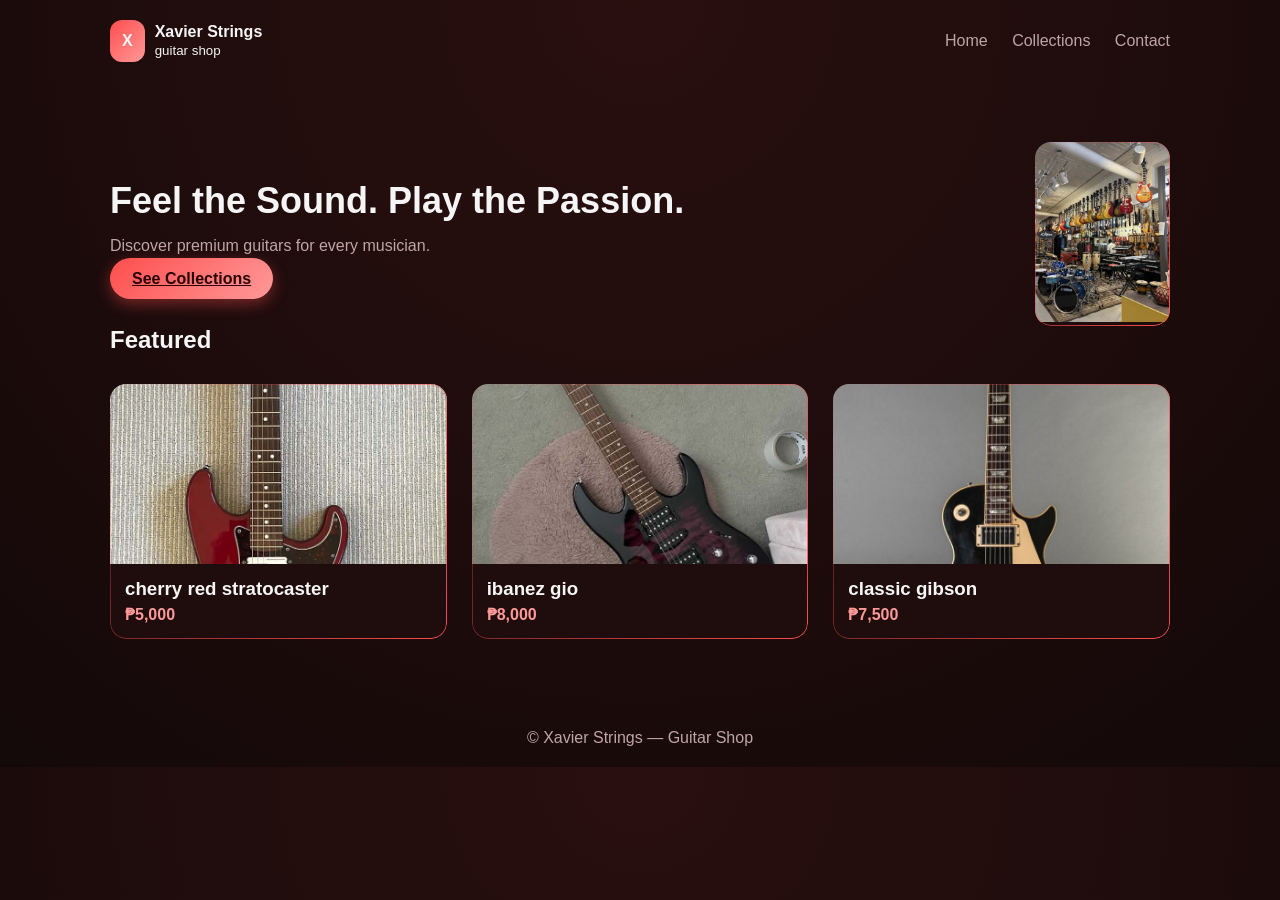
<file: index.html>
<!DOCTYPE html>
<html lang="en">
<head>
  <meta charset="UTF-8">
  <title>Xavier Strings</title>
  <link rel="stylesheet" href="style.css">
</head>

<body>

<header class="container">
  <div class="brand">
    <div class="logo">X</div>
    <div>
      <strong>Xavier Strings</strong><br>
      <small>guitar shop</small>
    </div>
  </div>

  <nav>
    <a href="index.html">Home</a>
    <a href="collections.html">Collections</a>
    <a href="contact.html">Contact</a>
  </nav>
</header>

<main class="container">

  <section class="hero">
    <div>
      <h1>Feel the Sound. Play the Passion.</h1>
      <p>Discover premium guitars for every musician.</p>
      <a href="collections.html" class="cta">See Collections</a>
    </div>

   
    <div class="card">
      <img src="image1.jpg" alt="Featured Guitar">
    </div>
  </section>

  <h2>Featured</h2>

  <div class="grid">
    <div class="card">
      <img src="image2.jpg">
      <h3>cherry red stratocaster</h3>
      <div class="price">₱5,000</div>
    </div>

    <div class="card">
      <img src="image3.jpg">
      <h3>ibanez gio</h3>
      <div class="price">₱8,000</div>
    </div>

    <div class="card">
      <img src="image4.jpg">
      <h3>classic gibson</h3>
      <div class="price">₱7,500</div>
    </div>
  </div>

</main>

<footer>
  © Xavier Strings — Guitar Shop
</footer>

</body>
</html>
</file>
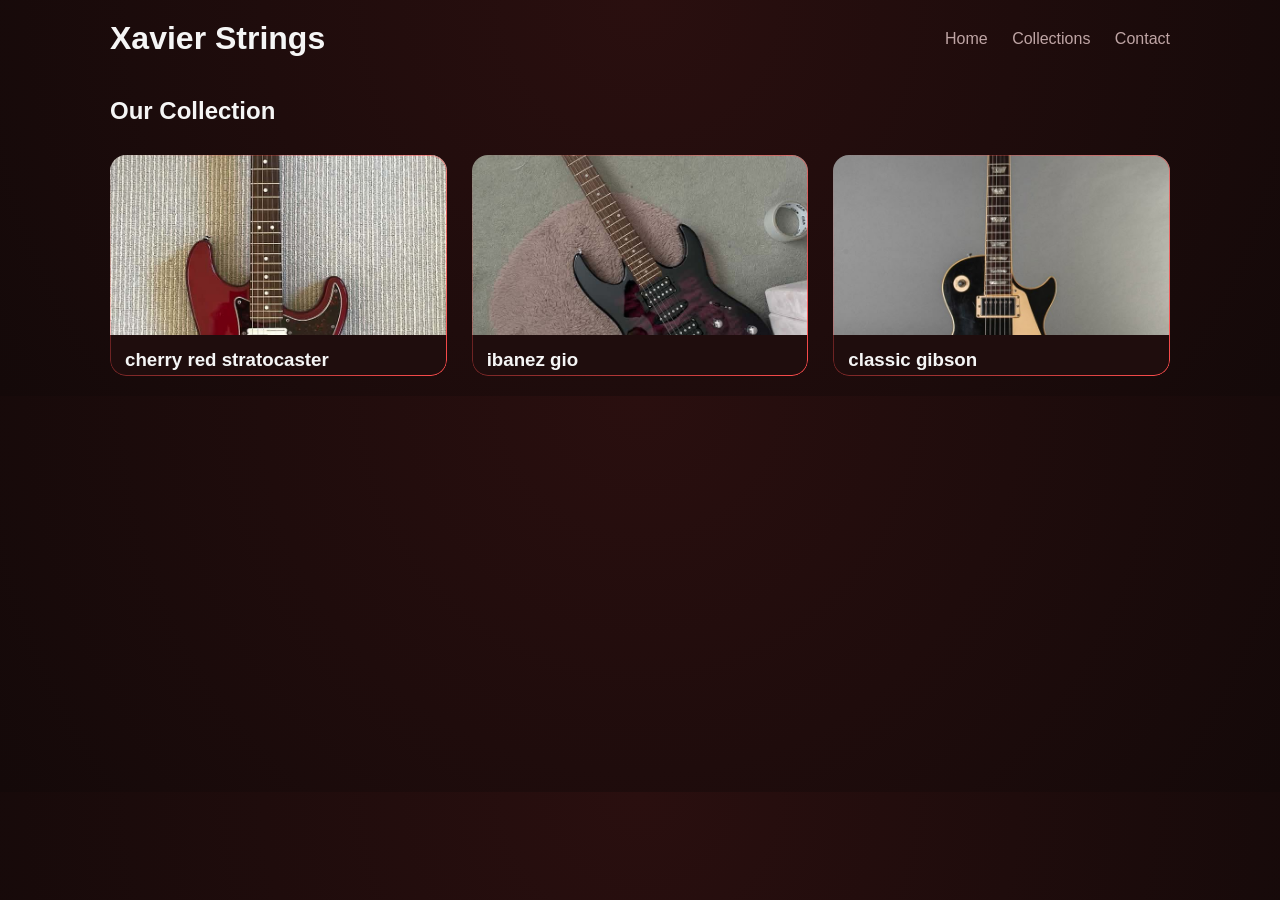
<file: Collections.html>
<!DOCTYPE html>
<html lang="en">
<head>
  <meta charset="UTF-8">
  <title>Collections</title>
  <link rel="stylesheet" href="style.css">
</head>

<body>

<header class="container">
  <h1>Xavier Strings</h1>
  <nav>
    <a href="index.html">Home</a>
    <a href="collections.html">Collections</a>
    <a href="contact.html">Contact</a>
  </nav>
</header>

<main class="container">
  <h2>Our Collection</h2>

  <div class="grid">
    <div class="card">
      <img src="image2.jpg">
      <h3>cherry red stratocaster</h3>
    </div>

    <div class="card">
      <img src="image3.jpg">
      <h3>ibanez gio</h3>
    </div>

    <div class="card">
      <img src="image4.jpg">
      <h3>classic gibson</h3>
    </div>
  </div>
</main>

</body>
</html>
</file>
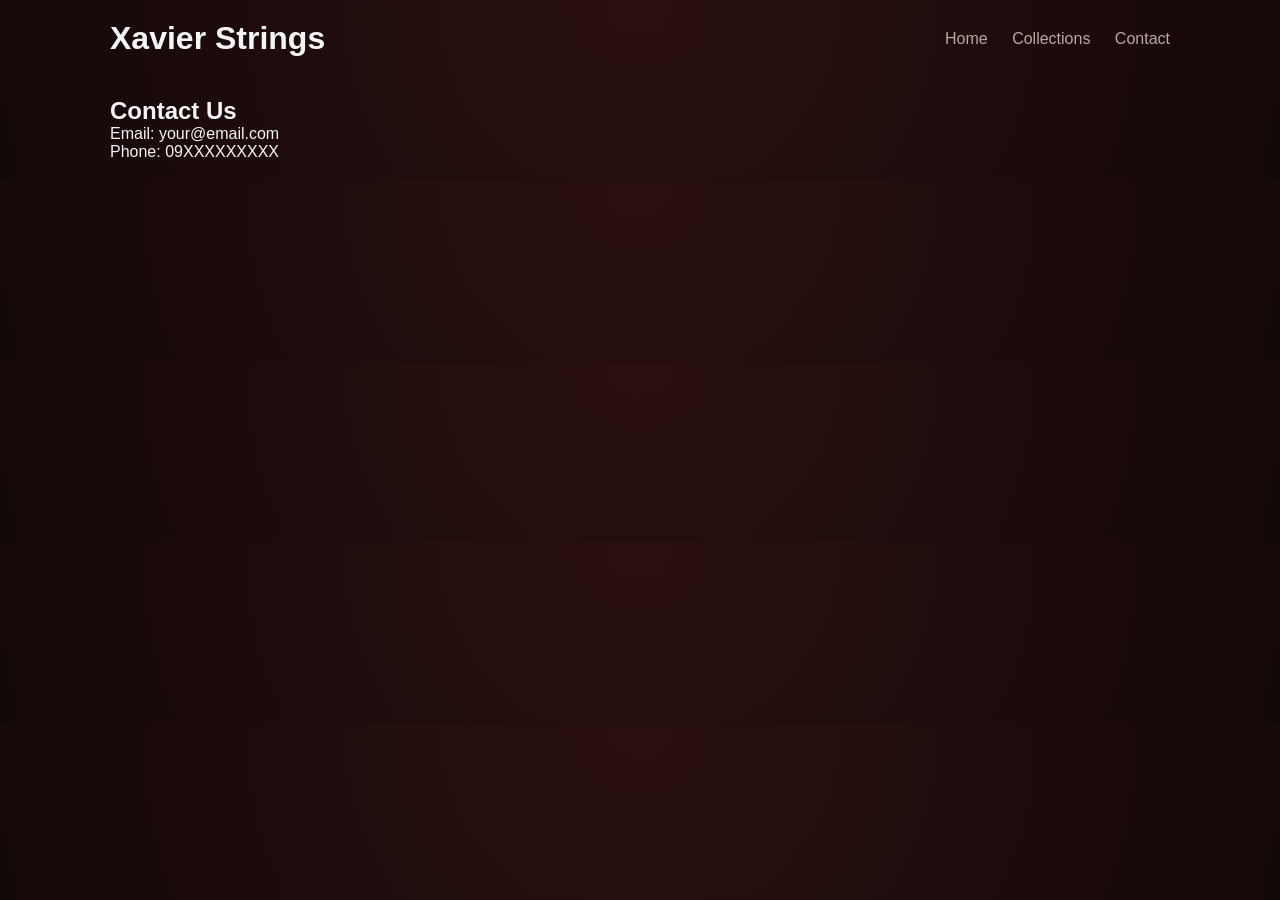
<file: Contact.html>
<!DOCTYPE html>
<html lang="en">
<head>
  <meta charset="UTF-8">
  <title>Contact</title>
  <link rel="stylesheet" href="style.css">
</head>

<body>

<header class="container">
  <h1>Xavier Strings</h1>
  <nav>
    <a href="index.html">Home</a>
    <a href="collections.html">Collections</a>
    <a href="contact.html">Contact</a>
  </nav>
</header>

<main class="container">
  <h2>Contact Us</h2>


  <p>Email: your@email.com</p>
  <p>Phone: 09XXXXXXXXX</p>
</main>

</body>
</html>
</file>
<file: style.css>
:root {
  --bg: #140909;
  --card: #1f0d0d;
  --accent: #ff4d4d;
  --accent-soft: #ff9999;
  --text: #f5f5f5;
  --muted: #bfa5a5;
}

* {
  margin: 0;
  padding: 0;
  box-sizing: border-box;
}

body {
  background: radial-gradient(circle at top, #2a0f0f, #140909);
  color: var(--text);
  font-family: 'Segoe UI', sans-serif;
}

.container {
  max-width: 1100px;
  margin: auto;
  padding: 20px;
}

header {
  display: flex;
  justify-content: space-between;
  align-items: center;
}

.brand {
  display: flex;
  gap: 10px;
  align-items: center;
}

.logo {
  background: linear-gradient(135deg, #ff4d4d, #ff9999);
  padding: 12px;
  border-radius: 12px;
  font-weight: bold;
}

nav a {
  margin-left: 20px;
  color: var(--muted);
  position: relative;
  text-decoration: none;
}

nav a::after {
  content: "";
  position: absolute;
  width: 0%;
  height: 2px;
  bottom: -4px;
  left: 0;
  background: var(--accent);
  transition: 0.3s;
}

nav a:hover::after {
  width: 100%;
}

.hero {
  display: flex;
  align-items: center;
  justify-content: space-between;
  margin-top: 40px;
  gap: 40px;
  flex-wrap: wrap;
}

.hero h1 {
  font-size: 36px;
}

.hero p {
  color: var(--muted);
  margin: 15px 0;
}

.cta {
  background: linear-gradient(135deg, #ff4d4d, #ff9999);
  padding: 12px 22px;
  border-radius: 30px;
  color: #2b0000;
  font-weight: bold;
  box-shadow: 0 5px 15px rgba(255, 77, 77, 0.4);
}

.grid {
  display: grid;
  grid-template-columns: repeat(auto-fit, minmax(230px, 1fr));
  gap: 25px;
  margin-top: 30px;
}

.card {
  background: var(--card);
  border-radius: 16px;
  overflow: hidden;
  position: relative;
  transition: 0.3s;
}

.card::before {
  content: "";
  position: absolute;
  inset: 0;
  border-radius: 16px;
  padding: 1px;
  background: linear-gradient(135deg, transparent, var(--accent));
  -webkit-mask: linear-gradient(#000 0 0) content-box, linear-gradient(#000 0 0);
  -webkit-mask-composite: xor;
}

.card:hover {
  transform: scale(1.05);
}

.card img {
  width: 100%;
  height: 180px;
  object-fit: cover;
}

.card h3 {
  padding: 10px 15px 5px;
}

.price {
  padding: 0 15px 15px;
  color: var(--accent-soft);
  font-weight: bold;
}

footer {
  text-align: center;
  margin-top: 50px;
  padding: 20px;
  color: var(--muted);
}
</file>
